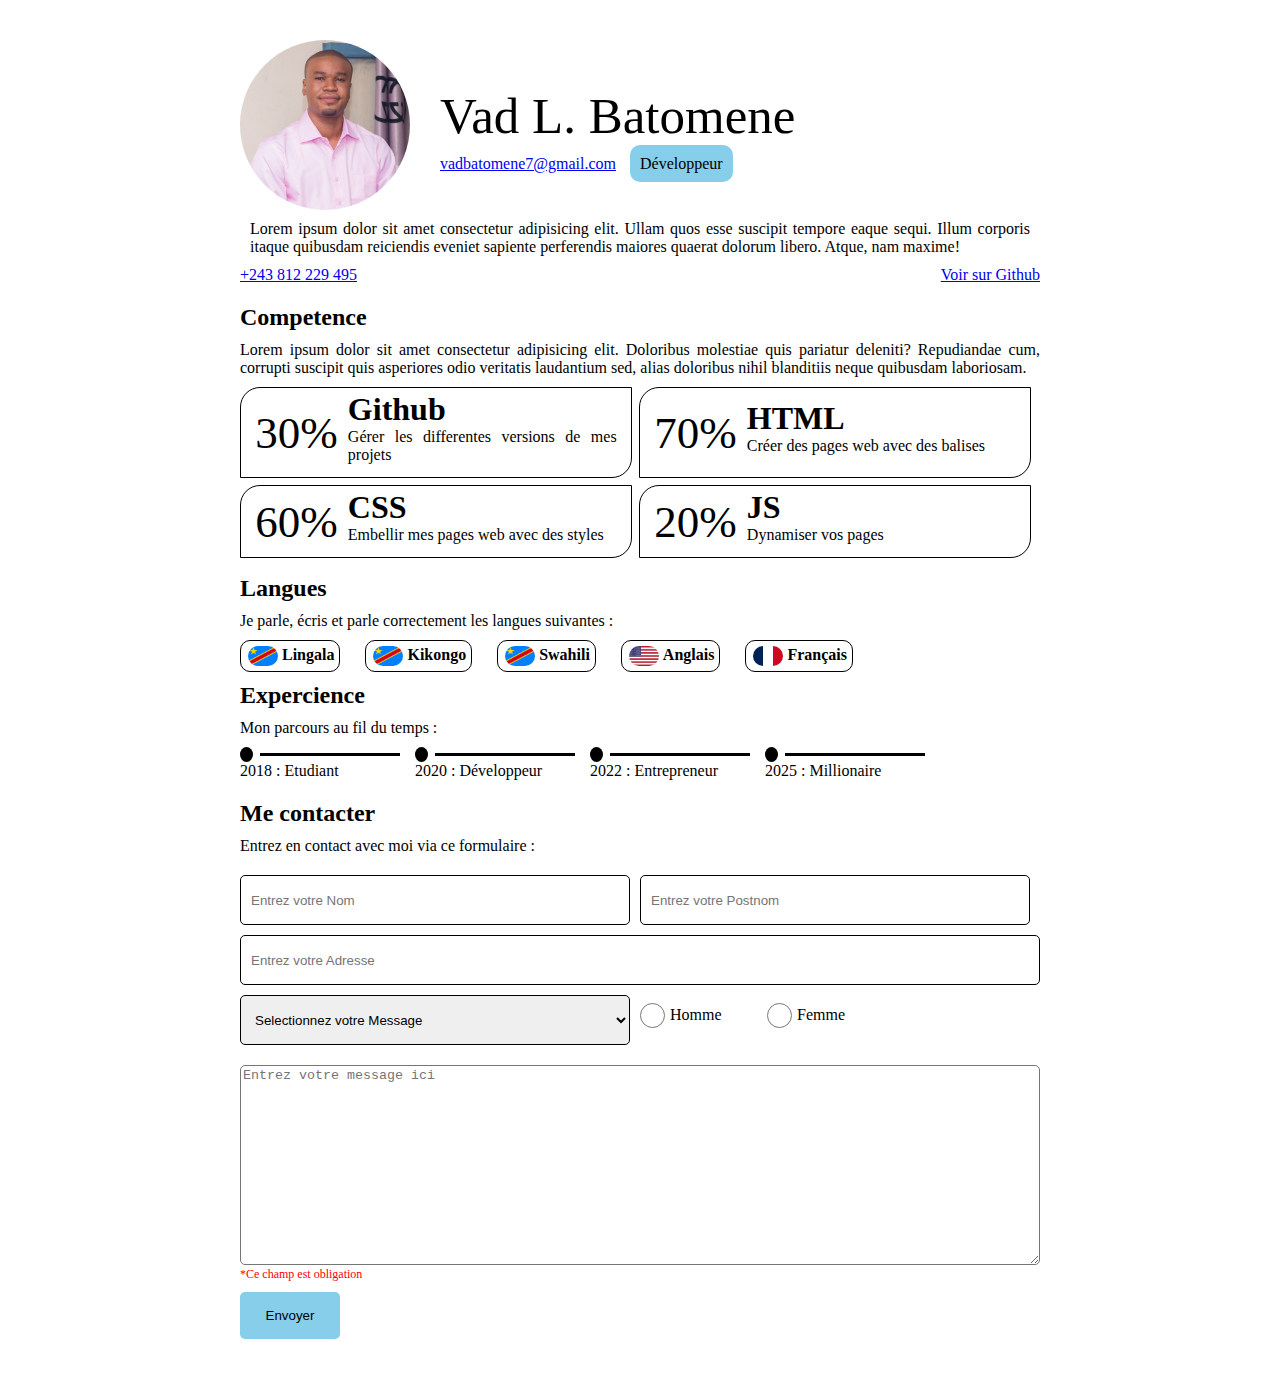
<file: index.html>
<!DOCTYPE html>
<html lang="en">

<head>
    <meta charset="UTF-8">
    <meta http-equiv="X-UA-Compatible" content="IE=edge">
    <meta name="viewport" content="width=device-width, initial-scale=1.0">
    <title>PortFolio Vad Batomene</title>
    <link rel="stylesheet" href="style.css">
</head>

<body>
    <div class="conteneur">
        <header class="entete">
            <div class="titres">
                <img src="images/photoprofil.jpg" alt="Photo de Vad Batomene">

                <div class="titre">
                    <h1>Vad L. Batomene</h1>
                    <div>
                        <a href="mailto:vadbatomene7@gmail.com">vadbatomene7@gmail.com</a>
                        <span>Développeur</span>
                    </div>
                </div>
            </div>
            <div class="description">
                <p>Lorem ipsum dolor sit amet consectetur adipisicing elit. Ullam quos esse suscipit tempore eaque sequi. Illum corporis itaque quibusdam reiciendis eveniet sapiente perferendis maiores quaerat dolorum libero. Atque, nam maxime!</p>
            </div>
            <div class="contactliengit">
                <a href="telephone" class="telephone">+243 812 229 495</a>
                <a href="https://vadbatox.github.io/">Voir sur Github</a>
            </div>
        </header>
        <!-- fin de l'entête -->

        <section>
            <h2>Competence</h2>
            <p>Lorem ipsum dolor sit amet consectetur adipisicing elit. Doloribus molestiae quis pariatur deleniti? Repudiandae cum, corrupti suscipit quis asperiores odio veritatis laudantium sed, alias doloribus nihil blanditiis neque quibusdam laboriosam.</p>
            <div class="competence">
                <div class="niveau">
                    <span class="textpourcentage">30%</span>
                    <div class="comp">
                        <h3>Github</h3>
                        <p>Gérer les differentes versions de mes projets</p>
                    </div>
                </div>
                <div class="niveau">
                    <span class="textpourcentage">70%</span>
                    <div class="comp">
                        <h3>HTML</h3>
                        <p>Créer des pages web avec des balises</p>
                    </div>
                </div>
                <div class="niveau">
                    <span class="textpourcentage">60%</span>
                    <div class="comp">
                        <h3>CSS</h3>
                        <p>Embellir mes pages web avec des styles</p>
                    </div>
                </div>
                <div class="niveau">
                    <span class="textpourcentage">20%</span>
                    <div class="comp">
                        <h3>JS</h3>
                        <p>Dynamiser vos pages</p>
                    </div>
                </div>
            </div>
        </section>
        <!-- fin de competence -->

        <section>
            <h2>Langues</h2>
            <p>Je parle, écris et parle correctement les langues suivantes :</p>
            <div class="langues">
                <div class="drapeau">
                    <img src="images/drapeauDrc.png" alt="Drapeau DRC">
                    <span>Lingala</span>
                </div>
                <div class="drapeau">
                    <img src="images/drapeauDrc.png" alt="Drapeau DrC">
                    <span>Kikongo</span>
                </div>
                <div class="drapeau">
                    <img src="images/drapeauDrc.png" alt="Drapeau DrC">
                    <span>Swahili</span>
                </div>
                <div class="drapeau">
                    <img src="images/drapeauUsa.png" alt="Drapeau USA">
                    <span>Anglais</span>
                </div>
                <div class="drapeau">
                    <img src="images/drapeauFr.png" alt="Drapeau France">
                    <span>Français</span>
                </div>
            </div>
        </section>
        <!-- fin de Langue -->

        <section>
            <h2>Expercience</h2>
            <p>Mon parcours au fil du temps :</p>
            <div class="parcours">
                <div class="parcour">
                    <div class="pointligne">
                        <span class="point"></span>
                        <hr class="ligne">
                    </div>
                    <p>2018 : Etudiant</p>
                </div>
                <div class="parcour">
                    <div class="pointligne">
                        <span class="point"></span>
                        <hr class="ligne">
                    </div>
                    <p>2020 : Développeur</p>
                </div>
                <div class="parcour">
                    <div class="pointligne">
                        <span class="point"></span>
                        <hr class="ligne">
                    </div>
                    <p>2022 : Entrepreneur</p>
                </div>
                <div class="parcour">
                    <div class="pointligne">
                        <span class="point"></span>
                        <hr class="ligne">
                    </div>
                    <p>2025 : Millionaire</p>
                </div>
            </div>
        </section>
        <!-- fin de Experience -->

        <section>
            <h2>Me contacter</h2>
            <p>Entrez en contact avec moi via ce formulaire :</p>
            <div class="contacter">
                <div class="noms">
                    <div>
                        <input type="text" name="" id="" class="boxsaisie" placeholder="Entrez votre Nom">
                    </div>
                    <div>
                        <input type="text" name="" id="" class="boxsaisie" placeholder="Entrez votre Postnom">
                    </div>
                </div>
                <div class="email">
                    <input type="email" name="" id="" class="boxsaisie" placeholder="Entrez votre Adresse">
                </div>
                <div class="objetradio">
                    <div>
                        <select name="" id="">
                            <option value="">Selectionnez votre Message</option>
                            <option value="Option1">Option1</option>
                            <option value="Option1">Option2</option>
                            <option value="Option1">Option3</option>
                        </select>
                    </div>
                    <div class="radio">
                        <div>
                            <input type="radio" name="sexe">
                            <span>Homme</span>
                        </div>
                        <div>
                            <input type="radio" name="sexe">
                            <span>Femme</span>
                        </div>
                    </div>
                </div>
                <div class="message">
                    <textarea name="" id="" cols="" rows="10" placeholder="Entrez votre message ici"></textarea>
                    <span class="feedback">*Ce champ est obligation</span>
                    <button>Envoyer</button>
                </div>
            </div>
        </section>
        <!-- fin de Experience -->

    </div>
</body>

</html>
</file>
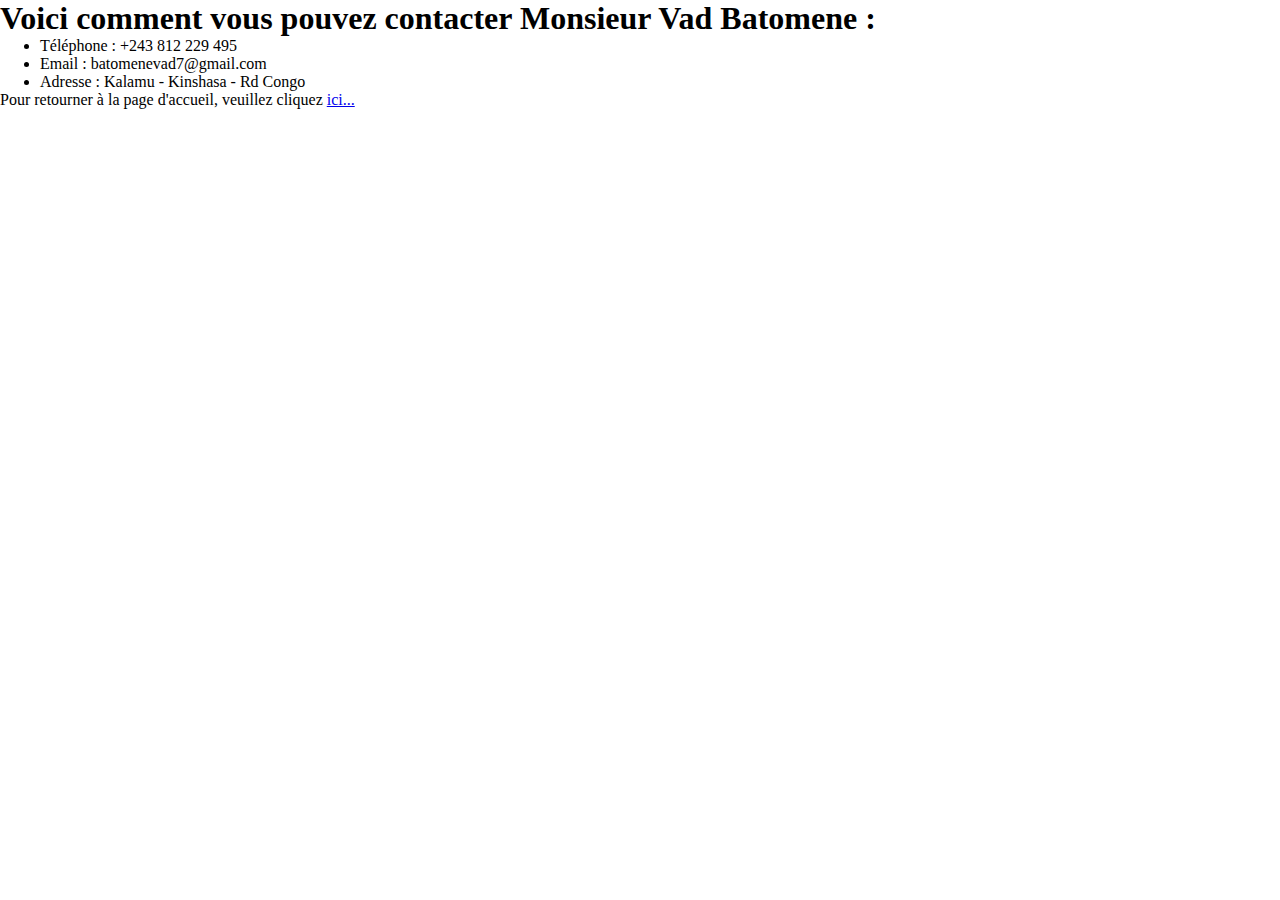
<file: pages/contact.html>
<!DOCTYPE html>
<html lang="en">

<head>
    <meta charset="UTF-8">
    <meta http-equiv="X-UA-Compatible" content="IE=edge">
    <meta name="viewport" content="width=device-width, initial-scale=1.0">
    <link rel="stylesheet" href="../style.css">
    <title>Portfolio Vad Batomene</title>
</head>

<body>

    <h1>Voici comment vous pouvez contacter Monsieur Vad Batomene :</h1>
    <ul>
        <li>Téléphone : +243 812 229 495</li>
        <li>Email : batomenevad7@gmail.com</li>
        <li>Adresse : Kalamu - Kinshasa - Rd Congo</li>
    </ul>

    <p>Pour retourner à la page d'accueil, veuillez cliquez <a href="../index.html">ici...</a> </p>
</body>

</html>
</file>
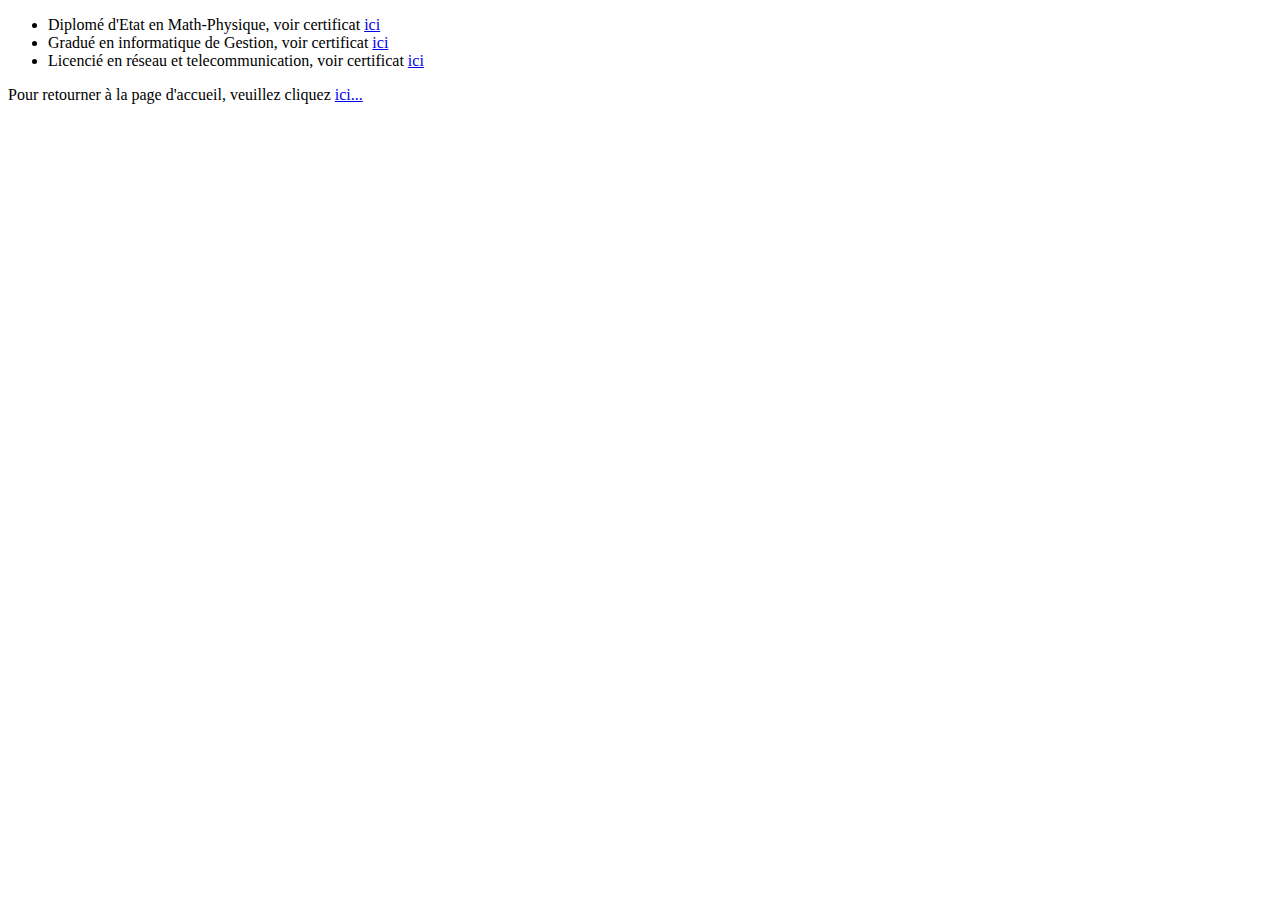
<file: pages/etudesfaites.html>
<!DOCTYPE html>
<html lang="en">

<head>
    <meta charset="UTF-8">
    <meta http-equiv="X-UA-Compatible" content="IE=edge">
    <meta name="viewport" content="width=device-width, initial-scale=1.0">
    <title>Portfolio Vad Batomene</title>
</head>

<body>

    <ul>
        <li>Diplomé d'Etat en Math-Physique, voir certificat <a href="../documentpdf/diplomedetat.pdf" target="parent">ici</a></li>
        <li>Gradué en informatique de Gestion, voir certificat <a href="../documentpdf/diplomegraduat.pdf" target="parent">ici</a></li>
        <li>Licencié en réseau et telecommunication, voir certificat <a href="../documentpdf/diplomelicence.pdf" target="parent">ici</a></li>
    </ul>

    <p>Pour retourner à la page d'accueil, veuillez cliquez <a href="../index.html">ici...</a> </p>
</body>

</html>
</file>
<file: style.css>
* {
    box-sizing: border-box;
    margin: 0;
}

body {
    font-family: Maiandra GD;
    justify-content: center;
}

.conteneur {
    width: 800px;
    margin: 40px auto;
}

.entete {
    display: flex;
    flex-direction: column;
    margin-bottom: 20px;
}

.entete .titres img {
    width: 170px;
    height: 170px;
    border-radius: 50%;
    object-fit: cover;
}

.titres {
    display: flex;
}

.titre {
    display: flex;
    flex-direction: column;
    margin: 30px;
    justify-content: center;
}

.titre h1 {
    font-size: 51px;
    font-weight: lighter;
    margin: 10px auto;
}

.titre span {
    padding: 10px;
    background-color: skyblue;
    margin: 10px;
    border-radius: 10px;
}

.description {
    margin: 10px;
}

p {
    text-align: justify;
}

.contactliengit {
    display: flex;
    flex-direction: row;
    justify-content: space-between;
}


/* Fin entêtes */

section {
    display: flex;
    flex-direction: column;
    margin-bottom: 10px;
}

section h2,
section p {
    margin-bottom: 10px;
}

.competence {
    display: flex;
    flex-wrap: wrap;
    width: 100%;
}

.niveau {
    display: flex;
    width: 49%;
    border: 1px solid black;
    margin: 0 7px 7px 0;
    border-radius: 20px 0 20px 0;
    padding: 3px;
    justify-content: center;
    align-items: center;
}

.niveau:hover {
    border: 0;
    background-color: skyblue;
    color: aliceblue;
}

.niveau span {
    font-size: 45px;
}

.niveau h3 {
    font-size: xx-large;
}

.niveau .comp {
    margin-left: 10px;
    width: 70%;
}


/* Fin compétence */

.langues img {
    width: 30px;
    height: 20px;
    border-radius: 10px;
    margin: 0 4px 0 2px;
}

.langues {
    display: flex;
    flex-direction: row;
    width: 100%;
}

.drapeau span {
    font-weight: bold;
}

.drapeau {
    display: flex;
    flex-direction: row;
    margin-right: 25px;
    align-self: center;
    padding: 5px;
    border: 1px solid black;
    border-radius: 10px;
}

.drapeau:hover {
    color: aliceblue;
    border: 0;
    background-color: skyblue;
}


/* Fin langues */

.parcours {
    display: flex;
}

.parcour {
    width: 20%;
    margin-right: 15px;
}

.pointligne {
    display: flex;
    align-items: center;
}

.parcour .point {
    display: block;
    width: 15px;
    height: 15px;
    background-color: black;
    border-radius: 50%;
}

.parcour .ligne {
    width: 100%;
    margin-left: 7px;
    border: none;
    height: 3px;
    background-color: black;
}

.parcour :hover .ligne,
.parcour :hover .point {
    background-color: green;
}


/* Fin parcours */

.noms,
.objetradio {
    display: flex;
    flex-direction: row;
}

.noms div,
.objetradio div {
    width: 49%;
    margin: 10px 10px 10px 0;
}

.noms input,
.objetradio select,
.email input {
    width: 100%;
    height: 50px;
    border-radius: 5px;
    border: 1px solid black;
    padding: 10px;
}

.email {
    margin-bottom: 10px;
}

.radio {
    display: flex;
}

.radio div {
    display: flex;
    flex-direction: row;
    width: 30%;
    align-items: center;
}

.objetradio div {
    margin-top: 0px;
}

.radio input {
    display: block;
    width: 25px;
    height: 25px;
    margin-right: 5px;
}

.radio span {
    font-size: 16px;
}

.message {
    display: flex;
    flex-direction: column;
}

.message textarea {
    margin-top: 10px;
    border-radius: 5px;
    height: 200px;
}

.message span {
    margin-top: 2px;
    color: red;
    font-size: 12px;
}

.message button {
    width: 100px;
    padding: 15px 20px;
    border-radius: 5px;
    border: 1px solid transparent;
    background-color: skyblue;
    margin-top: 10px;
}

.message button:hover {
    background-color: rgb(112, 188, 218);
}

@media screen and (max-width:800px) {
    .conteneur {
        width: 600px;
        margin: 40px auto;
    }
    .niveau {
        width: 45%;
    }
    .titre h1 {
        font-size: 40px;
        font-weight: lighter;
        margin: 10px auto;
    }
}

@media screen and (max-width:600px) {
    .conteneur {
        width: 500px;
        margin: 40px auto;
    }
    .titres {
        display: flex;
        flex-wrap: wrap;
        justify-content: center;
        margin: 10px;
    }
    .titre div {
        display: flex;
        flex-wrap: wrap;
        justify-content: center;
        align-items: center;
        padding: 0px;
    }
    .niveau {
        width: 100%;
    }
    .langues,
    .parcours {
        display: flex;
        flex-wrap: wrap;
        width: 100%;
    }
    .drapeau {
        margin-bottom: 10px;
    }
}

@media screen and (max-width:500px) {
    .conteneur {
        width: 450px;
        margin: 20px auto;
    }
    .titres {
        display: flex;
        flex-wrap: wrap;
        justify-content: center;
        margin: 10px;
    }
}

@media screen and (max-width:400px) {
    .conteneur {
        width: 300px;
        margin: 10px auto;
    }
    .titres {
        display: flex;
        flex-wrap: wrap;
        justify-content: center;
        margin: 10px;
    }
    .parcour {
        width: 30%;
    }
    .objetradio {
        display: flex;
        flex-wrap: wrap;
    }
    .objetradio select {
        width: 300px;
    }
    .radio div {
        display: flex;
        flex-direction: row;
        width: 50%;
        align-items: center;
    }
    .titre h1 {
        font-size: 25px;
        font-weight: lighter;
        margin: 10px auto;
    }
    .titre div {
        display: flex;
        flex-wrap: wrap;
        justify-content: center;
    }
}
</file>
